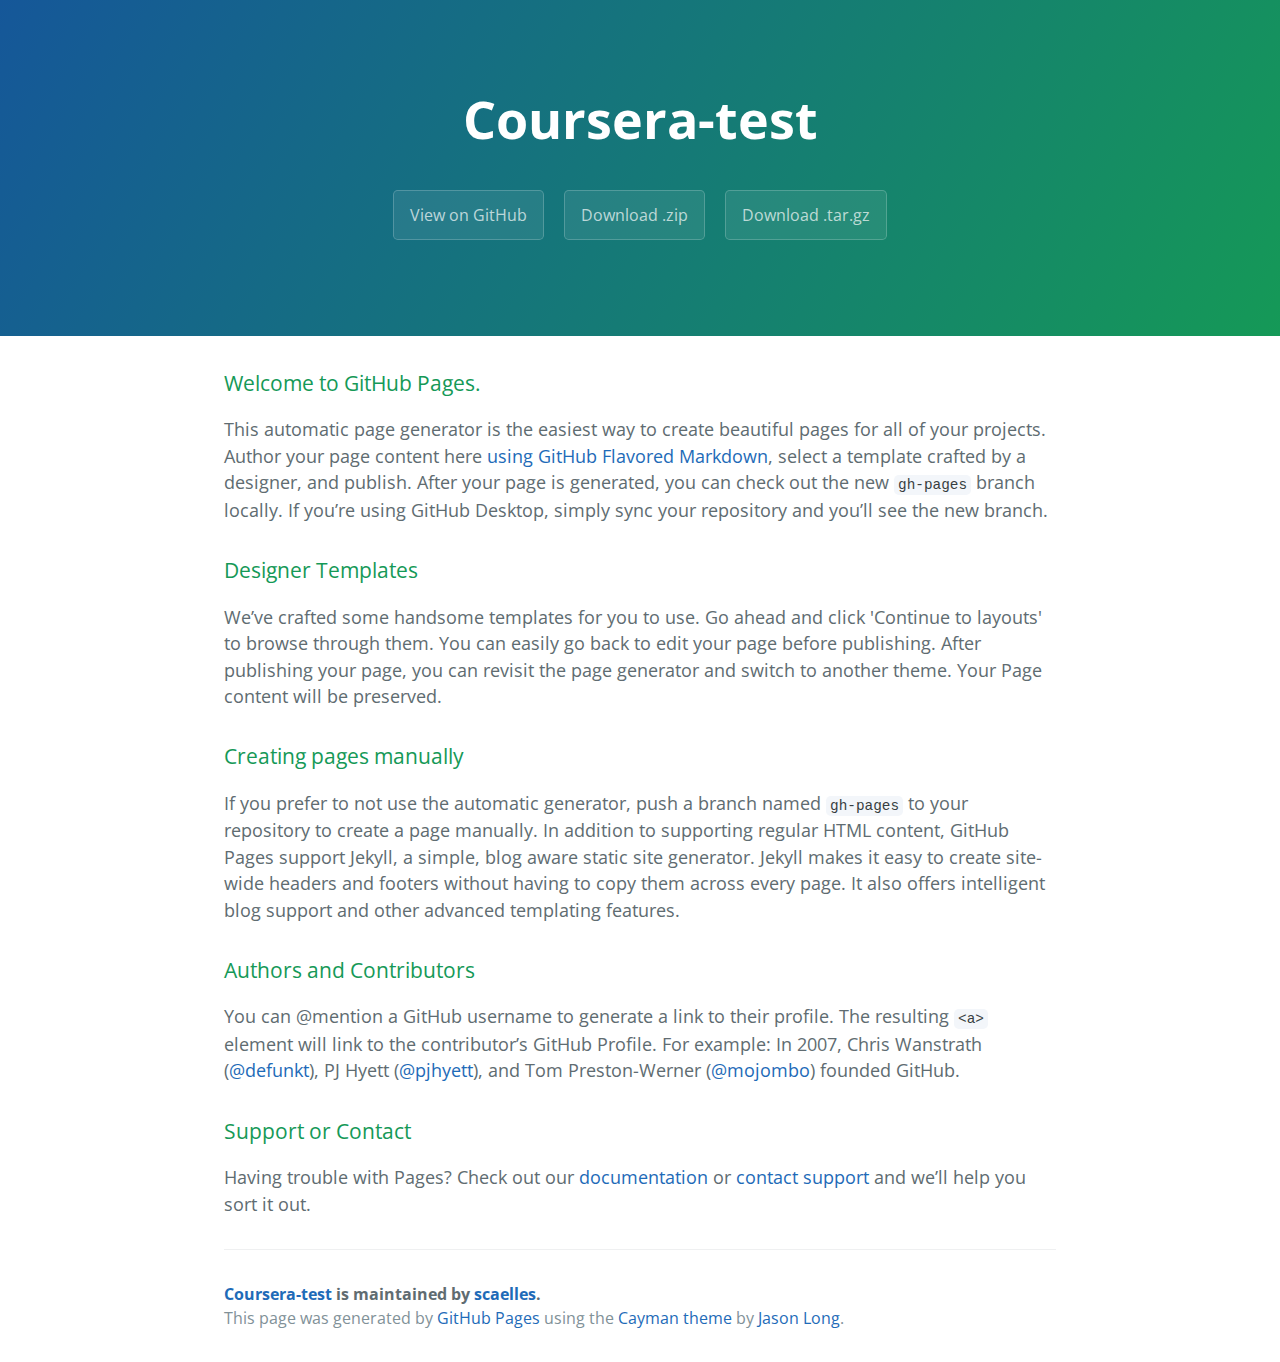
<file: index.html>
<!DOCTYPE html>
<html lang="en-us">
  <head>
    <meta charset="UTF-8">
    <title>Coursera-test by scaelles</title>
    <meta name="viewport" content="width=device-width, initial-scale=1">
    <link rel="stylesheet" type="text/css" href="stylesheets/normalize.css" media="screen">
    <link href='https://fonts.googleapis.com/css?family=Open+Sans:400,700' rel='stylesheet' type='text/css'>
    <link rel="stylesheet" type="text/css" href="stylesheets/stylesheet.css" media="screen">
    <link rel="stylesheet" type="text/css" href="stylesheets/github-light.css" media="screen">
  </head>
  <body>
    <section class="page-header">
      <h1 class="project-name">Coursera-test</h1>
      <h2 class="project-tagline"></h2>
      <a href="https://github.com/scaelles/coursera-test" class="btn">View on GitHub</a>
      <a href="https://github.com/scaelles/coursera-test/zipball/master" class="btn">Download .zip</a>
      <a href="https://github.com/scaelles/coursera-test/tarball/master" class="btn">Download .tar.gz</a>
    </section>

    <section class="main-content">
      <h3>
<a id="welcome-to-github-pages" class="anchor" href="#welcome-to-github-pages" aria-hidden="true"><span aria-hidden="true" class="octicon octicon-link"></span></a>Welcome to GitHub Pages.</h3>

<p>This automatic page generator is the easiest way to create beautiful pages for all of your projects. Author your page content here <a href="https://guides.github.com/features/mastering-markdown/">using GitHub Flavored Markdown</a>, select a template crafted by a designer, and publish. After your page is generated, you can check out the new <code>gh-pages</code> branch locally. If you’re using GitHub Desktop, simply sync your repository and you’ll see the new branch.</p>

<h3>
<a id="designer-templates" class="anchor" href="#designer-templates" aria-hidden="true"><span aria-hidden="true" class="octicon octicon-link"></span></a>Designer Templates</h3>

<p>We’ve crafted some handsome templates for you to use. Go ahead and click 'Continue to layouts' to browse through them. You can easily go back to edit your page before publishing. After publishing your page, you can revisit the page generator and switch to another theme. Your Page content will be preserved.</p>

<h3>
<a id="creating-pages-manually" class="anchor" href="#creating-pages-manually" aria-hidden="true"><span aria-hidden="true" class="octicon octicon-link"></span></a>Creating pages manually</h3>

<p>If you prefer to not use the automatic generator, push a branch named <code>gh-pages</code> to your repository to create a page manually. In addition to supporting regular HTML content, GitHub Pages support Jekyll, a simple, blog aware static site generator. Jekyll makes it easy to create site-wide headers and footers without having to copy them across every page. It also offers intelligent blog support and other advanced templating features.</p>

<h3>
<a id="authors-and-contributors" class="anchor" href="#authors-and-contributors" aria-hidden="true"><span aria-hidden="true" class="octicon octicon-link"></span></a>Authors and Contributors</h3>

<p>You can @mention a GitHub username to generate a link to their profile. The resulting <code>&lt;a&gt;</code> element will link to the contributor’s GitHub Profile. For example: In 2007, Chris Wanstrath (<a href="https://github.com/defunkt" class="user-mention">@defunkt</a>), PJ Hyett (<a href="https://github.com/pjhyett" class="user-mention">@pjhyett</a>), and Tom Preston-Werner (<a href="https://github.com/mojombo" class="user-mention">@mojombo</a>) founded GitHub.</p>

<h3>
<a id="support-or-contact" class="anchor" href="#support-or-contact" aria-hidden="true"><span aria-hidden="true" class="octicon octicon-link"></span></a>Support or Contact</h3>

<p>Having trouble with Pages? Check out our <a href="https://help.github.com/pages">documentation</a> or <a href="https://github.com/contact">contact support</a> and we’ll help you sort it out.</p>

      <footer class="site-footer">
        <span class="site-footer-owner"><a href="https://github.com/scaelles/coursera-test">Coursera-test</a> is maintained by <a href="https://github.com/scaelles">scaelles</a>.</span>

        <span class="site-footer-credits">This page was generated by <a href="https://pages.github.com">GitHub Pages</a> using the <a href="https://github.com/jasonlong/cayman-theme">Cayman theme</a> by <a href="https://twitter.com/jasonlong">Jason Long</a>.</span>
      </footer>

    </section>

  
  </body>
</html>
</file>
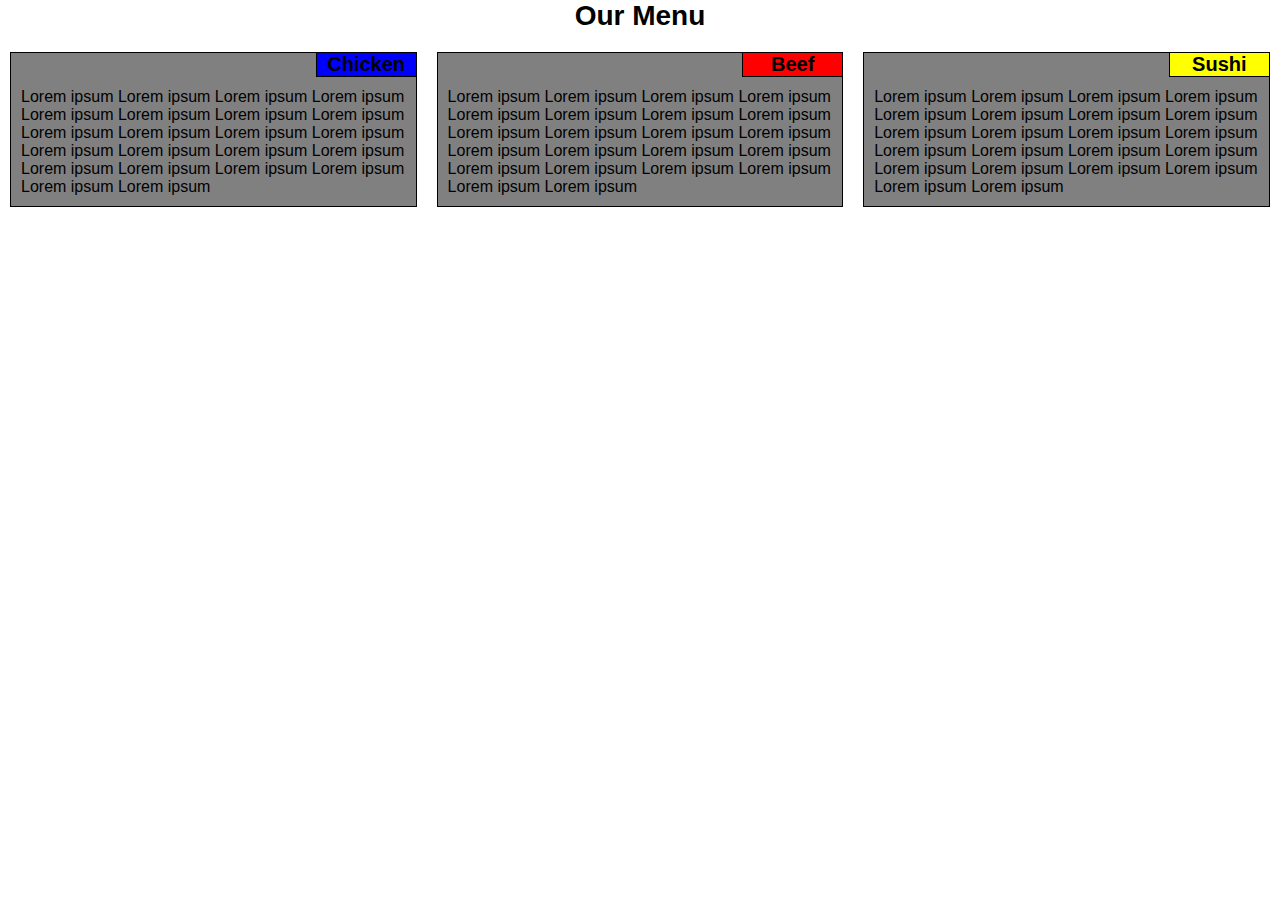
<file: mod2_solution/index.html>
<!DOCTYPE html>
<html>
<head>
	<title>
		
	</title>
	<link rel="stylesheet" type="text/css" href="css/style.css">
</head>
<body>
<h1>Our Menu</h1>
<div class="row">
	<div class="col-lg-4 col-md-6 col-sm-12">
		<div id="box">
			<h2 class="title" id="chicken">Chicken</h2>
			<div>
				Lorem ipsum Lorem ipsum Lorem ipsum Lorem ipsum Lorem ipsum Lorem ipsum Lorem ipsum Lorem ipsum Lorem ipsum Lorem ipsum Lorem ipsum Lorem ipsum Lorem ipsum Lorem ipsum Lorem ipsum Lorem ipsum Lorem ipsum Lorem ipsum Lorem ipsum Lorem ipsum Lorem ipsum Lorem ipsum 
			</div>
		</div>
	</div>	
	<div class="col-lg-4 col-md-6 col-sm-12">
		<div id="box">
			<h2 class="title" id="beef">Beef</h2>
			Lorem ipsum Lorem ipsum Lorem ipsum Lorem ipsum Lorem ipsum Lorem ipsum Lorem ipsum Lorem ipsum Lorem ipsum Lorem ipsum Lorem ipsum Lorem ipsum Lorem ipsum Lorem ipsum Lorem ipsum Lorem ipsum Lorem ipsum Lorem ipsum Lorem ipsum Lorem ipsum Lorem ipsum Lorem ipsum 
		</div>
	</div>
		
	<div class="col-lg-4 col-md-12 col-sm-12">
		<div id="box">
			<h2 class="title" id="sushi">Sushi</h2>
			Lorem ipsum Lorem ipsum Lorem ipsum Lorem ipsum Lorem ipsum Lorem ipsum Lorem ipsum Lorem ipsum Lorem ipsum Lorem ipsum Lorem ipsum Lorem ipsum Lorem ipsum Lorem ipsum Lorem ipsum Lorem ipsum Lorem ipsum Lorem ipsum Lorem ipsum Lorem ipsum Lorem ipsum Lorem ipsum 
		</div>
	</div>
		
</div>
</body>
</html>
</file>
<file: stylesheets/stylesheet.css>
* {
  box-sizing: border-box; }

body {
  padding: 0;
  margin: 0;
  font-family: "Open Sans", "Helvetica Neue", Helvetica, Arial, sans-serif;
  font-size: 16px;
  line-height: 1.5;
  color: #606c71; }

a {
  color: #1e6bb8;
  text-decoration: none; }
  a:hover {
    text-decoration: underline; }

.btn {
  display: inline-block;
  margin-bottom: 1rem;
  color: rgba(255, 255, 255, 0.7);
  background-color: rgba(255, 255, 255, 0.08);
  border-color: rgba(255, 255, 255, 0.2);
  border-style: solid;
  border-width: 1px;
  border-radius: 0.3rem;
  transition: color 0.2s, background-color 0.2s, border-color 0.2s; }
  .btn + .btn {
    margin-left: 1rem; }

.btn:hover {
  color: rgba(255, 255, 255, 0.8);
  text-decoration: none;
  background-color: rgba(255, 255, 255, 0.2);
  border-color: rgba(255, 255, 255, 0.3); }

@media screen and (min-width: 64em) {
  .btn {
    padding: 0.75rem 1rem; } }

@media screen and (min-width: 42em) and (max-width: 64em) {
  .btn {
    padding: 0.6rem 0.9rem;
    font-size: 0.9rem; } }

@media screen and (max-width: 42em) {
  .btn {
    display: block;
    width: 100%;
    padding: 0.75rem;
    font-size: 0.9rem; }
    .btn + .btn {
      margin-top: 1rem;
      margin-left: 0; } }

.page-header {
  color: #fff;
  text-align: center;
  background-color: #159957;
  background-image: linear-gradient(120deg, #155799, #159957); }

@media screen and (min-width: 64em) {
  .page-header {
    padding: 5rem 6rem; } }

@media screen and (min-width: 42em) and (max-width: 64em) {
  .page-header {
    padding: 3rem 4rem; } }

@media screen and (max-width: 42em) {
  .page-header {
    padding: 2rem 1rem; } }

.project-name {
  margin-top: 0;
  margin-bottom: 0.1rem; }

@media screen and (min-width: 64em) {
  .project-name {
    font-size: 3.25rem; } }

@media screen and (min-width: 42em) and (max-width: 64em) {
  .project-name {
    font-size: 2.25rem; } }

@media screen and (max-width: 42em) {
  .project-name {
    font-size: 1.75rem; } }

.project-tagline {
  margin-bottom: 2rem;
  font-weight: normal;
  opacity: 0.7; }

@media screen and (min-width: 64em) {
  .project-tagline {
    font-size: 1.25rem; } }

@media screen and (min-width: 42em) and (max-width: 64em) {
  .project-tagline {
    font-size: 1.15rem; } }

@media screen and (max-width: 42em) {
  .project-tagline {
    font-size: 1rem; } }

.main-content :first-child {
  margin-top: 0; }
.main-content img {
  max-width: 100%; }
.main-content h1, .main-content h2, .main-content h3, .main-content h4, .main-content h5, .main-content h6 {
  margin-top: 2rem;
  margin-bottom: 1rem;
  font-weight: normal;
  color: #159957; }
.main-content p {
  margin-bottom: 1em; }
.main-content code {
  padding: 2px 4px;
  font-family: Consolas, "Liberation Mono", Menlo, Courier, monospace;
  font-size: 0.9rem;
  color: #383e41;
  background-color: #f3f6fa;
  border-radius: 0.3rem; }
.main-content pre {
  padding: 0.8rem;
  margin-top: 0;
  margin-bottom: 1rem;
  font: 1rem Consolas, "Liberation Mono", Menlo, Courier, monospace;
  color: #567482;
  word-wrap: normal;
  background-color: #f3f6fa;
  border: solid 1px #dce6f0;
  border-radius: 0.3rem; }
  .main-content pre > code {
    padding: 0;
    margin: 0;
    font-size: 0.9rem;
    color: #567482;
    word-break: normal;
    white-space: pre;
    background: transparent;
    border: 0; }
.main-content .highlight {
  margin-bottom: 1rem; }
  .main-content .highlight pre {
    margin-bottom: 0;
    word-break: normal; }
.main-content .highlight pre, .main-content pre {
  padding: 0.8rem;
  overflow: auto;
  font-size: 0.9rem;
  line-height: 1.45;
  border-radius: 0.3rem; }
.main-content pre code, .main-content pre tt {
  display: inline;
  max-width: initial;
  padding: 0;
  margin: 0;
  overflow: initial;
  line-height: inherit;
  word-wrap: normal;
  background-color: transparent;
  border: 0; }
  .main-content pre code:before, .main-content pre code:after, .main-content pre tt:before, .main-content pre tt:after {
    content: normal; }
.main-content ul, .main-content ol {
  margin-top: 0; }
.main-content blockquote {
  padding: 0 1rem;
  margin-left: 0;
  color: #819198;
  border-left: 0.3rem solid #dce6f0; }
  .main-content blockquote > :first-child {
    margin-top: 0; }
  .main-content blockquote > :last-child {
    margin-bottom: 0; }
.main-content table {
  display: block;
  width: 100%;
  overflow: auto;
  word-break: normal;
  word-break: keep-all; }
  .main-content table th {
    font-weight: bold; }
  .main-content table th, .main-content table td {
    padding: 0.5rem 1rem;
    border: 1px solid #e9ebec; }
.main-content dl {
  padding: 0; }
  .main-content dl dt {
    padding: 0;
    margin-top: 1rem;
    font-size: 1rem;
    font-weight: bold; }
  .main-content dl dd {
    padding: 0;
    margin-bottom: 1rem; }
.main-content hr {
  height: 2px;
  padding: 0;
  margin: 1rem 0;
  background-color: #eff0f1;
  border: 0; }

@media screen and (min-width: 64em) {
  .main-content {
    max-width: 64rem;
    padding: 2rem 6rem;
    margin: 0 auto;
    font-size: 1.1rem; } }

@media screen and (min-width: 42em) and (max-width: 64em) {
  .main-content {
    padding: 2rem 4rem;
    font-size: 1.1rem; } }

@media screen and (max-width: 42em) {
  .main-content {
    padding: 2rem 1rem;
    font-size: 1rem; } }

.site-footer {
  padding-top: 2rem;
  margin-top: 2rem;
  border-top: solid 1px #eff0f1; }

.site-footer-owner {
  display: block;
  font-weight: bold; }

.site-footer-credits {
  color: #819198; }

@media screen and (min-width: 64em) {
  .site-footer {
    font-size: 1rem; } }

@media screen and (min-width: 42em) and (max-width: 64em) {
  .site-footer {
    font-size: 1rem; } }

@media screen and (max-width: 42em) {
  .site-footer {
    font-size: 0.9rem; } }
</file>
<file: stylesheets/github-light.css>
/*
The MIT License (MIT)

Copyright (c) 2016 GitHub, Inc.

Permission is hereby granted, free of charge, to any person obtaining a copy
of this software and associated documentation files (the "Software"), to deal
in the Software without restriction, including without limitation the rights
to use, copy, modify, merge, publish, distribute, sublicense, and/or sell
copies of the Software, and to permit persons to whom the Software is
furnished to do so, subject to the following conditions:

The above copyright notice and this permission notice shall be included in all
copies or substantial portions of the Software.

THE SOFTWARE IS PROVIDED "AS IS", WITHOUT WARRANTY OF ANY KIND, EXPRESS OR
IMPLIED, INCLUDING BUT NOT LIMITED TO THE WARRANTIES OF MERCHANTABILITY,
FITNESS FOR A PARTICULAR PURPOSE AND NONINFRINGEMENT. IN NO EVENT SHALL THE
AUTHORS OR COPYRIGHT HOLDERS BE LIABLE FOR ANY CLAIM, DAMAGES OR OTHER
LIABILITY, WHETHER IN AN ACTION OF CONTRACT, TORT OR OTHERWISE, ARISING FROM,
OUT OF OR IN CONNECTION WITH THE SOFTWARE OR THE USE OR OTHER DEALINGS IN THE
SOFTWARE.

*/

.pl-c /* comment */ {
  color: #969896;
}

.pl-c1 /* constant, variable.other.constant, support, meta.property-name, support.constant, support.variable, meta.module-reference, markup.raw, meta.diff.header */,
.pl-s .pl-v /* string variable */ {
  color: #0086b3;
}

.pl-e /* entity */,
.pl-en /* entity.name */ {
  color: #795da3;
}

.pl-smi /* variable.parameter.function, storage.modifier.package, storage.modifier.import, storage.type.java, variable.other */,
.pl-s .pl-s1 /* string source */ {
  color: #333;
}

.pl-ent /* entity.name.tag */ {
  color: #63a35c;
}

.pl-k /* keyword, storage, storage.type */ {
  color: #a71d5d;
}

.pl-s /* string */,
.pl-pds /* punctuation.definition.string, string.regexp.character-class */,
.pl-s .pl-pse .pl-s1 /* string punctuation.section.embedded source */,
.pl-sr /* string.regexp */,
.pl-sr .pl-cce /* string.regexp constant.character.escape */,
.pl-sr .pl-sre /* string.regexp source.ruby.embedded */,
.pl-sr .pl-sra /* string.regexp string.regexp.arbitrary-repitition */ {
  color: #183691;
}

.pl-v /* variable */ {
  color: #ed6a43;
}

.pl-id /* invalid.deprecated */ {
  color: #b52a1d;
}

.pl-ii /* invalid.illegal */ {
  color: #f8f8f8;
  background-color: #b52a1d;
}

.pl-sr .pl-cce /* string.regexp constant.character.escape */ {
  font-weight: bold;
  color: #63a35c;
}

.pl-ml /* markup.list */ {
  color: #693a17;
}

.pl-mh /* markup.heading */,
.pl-mh .pl-en /* markup.heading entity.name */,
.pl-ms /* meta.separator */ {
  font-weight: bold;
  color: #1d3e81;
}

.pl-mq /* markup.quote */ {
  color: #008080;
}

.pl-mi /* markup.italic */ {
  font-style: italic;
  color: #333;
}

.pl-mb /* markup.bold */ {
  font-weight: bold;
  color: #333;
}

.pl-md /* markup.deleted, meta.diff.header.from-file */ {
  color: #bd2c00;
  background-color: #ffecec;
}

.pl-mi1 /* markup.inserted, meta.diff.header.to-file */ {
  color: #55a532;
  background-color: #eaffea;
}

.pl-mdr /* meta.diff.range */ {
  font-weight: bold;
  color: #795da3;
}

.pl-mo /* meta.output */ {
  color: #1d3e81;
}
</file>
<file: mod2_solution/css/style.css>
h1 {
  text-align: center;
  font-size: 1.75em;
}

* {
  box-sizing: border-box;
  margin: 0;
  padding: 0;
  font-family: "Comic Sans MS", cursive, sans-serif;
}

#box {
  padding: 10px;
  padding-top: 35px;
  margin-top: 20px;
  margin-left: 10px;
  margin-right: 10px;
  border: 1px solid black;
  background-color: gray;
  position: relative;
}


.title{  
  position: absolute;
  top: 0px;
  right: 0px;
  width: 100px;
  text-align: center;
  border-left: 1px solid black; 
  border-bottom: 1px solid black; 
  font-size: 1.25em;
}

#chicken{
  background-color: blue;
}

#beef{
  background-color: red;
}

#sushi{
  background-color: yellow; 
}
/* Simple Responsive Framework. */
.row {
  width: 100%;
}

/********** Desktop devices **********/
@media (min-width: 992px) {
  .col-lg-1, .col-lg-2, .col-lg-3, .col-lg-4, .col-lg-5, .col-lg-6, .col-lg-7, .col-lg-8, .col-lg-9, .col-lg-10, .col-lg-11, .col-lg-12 {
    float: left;
  }
  .col-lg-1 {
    width: 8.33%;
  }
  .col-lg-2 {
    width: 16.66%;
  }
  .col-lg-3 {
    width: 25%;
  }
  .col-lg-4 {
    width: 33.33%;
  }
  .col-lg-5 {
    width: 41.66%;
  }
  .col-lg-6 {
    width: 50%;
  }
  .col-lg-7 {
    width: 58.33%;
  }
  .col-lg-8 {
    width: 66.66%;
  }
  .col-lg-9 {
    width: 74.99%;
  }
  .col-lg-10 {
    width: 83.33%;
  }
  .col-lg-11 {
    width: 91.66%;
  }
  .col-lg-12 {
    width: 100%;
  }
}

/********** Tablet devices **********/
@media (min-width: 768px) and (max-width: 991px) {
  .col-md-1, .col-md-2, .col-md-3, .col-md-4, .col-md-5, .col-md-6, .col-md-7, .col-md-8, .col-md-9, .col-md-10, .col-md-11, .col-md-12 {
    float: left;
  }
  .col-md-1 {
    width: 8.33%;
  }
  .col-md-2 {
    width: 16.66%;
  }
  .col-md-3 {
    width: 25%;
  }
  .col-md-4 {
    width: 33.33%;
  }
  .col-md-5 {
    width: 41.66%;
  }
  .col-md-6 {
    width: 50%;
  }
  .col-md-7 {
    width: 58.33%;
  }
  .col-md-8 {
    width: 66.66%;
  }
  .col-md-9 {
    width: 74.99%;
  }
  .col-md-10 {
    width: 83.33%;
  }
  .col-md-11 {
    width: 91.66%;
  }
  .col-md-12 {
    width: 100%;
  }
  /********** Tablet devices **********/
@media (max-width: 767px) {
  .col-sm-1, .col-sm-2, .col-sm-3, .col-sm-4, .col-sm-5, .col-sm-6, .col-sm-7, .col-sm-8, .col-sm-9, .col-sm-10, .col-sm-11, .col-sm-12 {
    float: left;
  }
  .col-sm-1 {
    width: 8.33%;
  }
  .col-sm-2 {
    width: 16.66%;
  }
  .col-sm-3 {
    width: 25%;
  }
  .col-sm-4 {
    width: 33.33%;
  }
  .col-sm-5 {
    width: 41.66%;
  }
  .col-sm-6 {
    width: 50%;
  }
  .col-sm-7 {
    width: 58.33%;
  }
  .col-sm-8 {
    width: 66.66%;
  }
  .col-sm-9 {
    width: 74.99%;
  }
  .col-sm-10 {
    width: 83.33%;
  }
  .col-sm-11 {
    width: 91.66%;
  }
  .col-sm-12 {
    width: 100%;
  }
}
</file>
